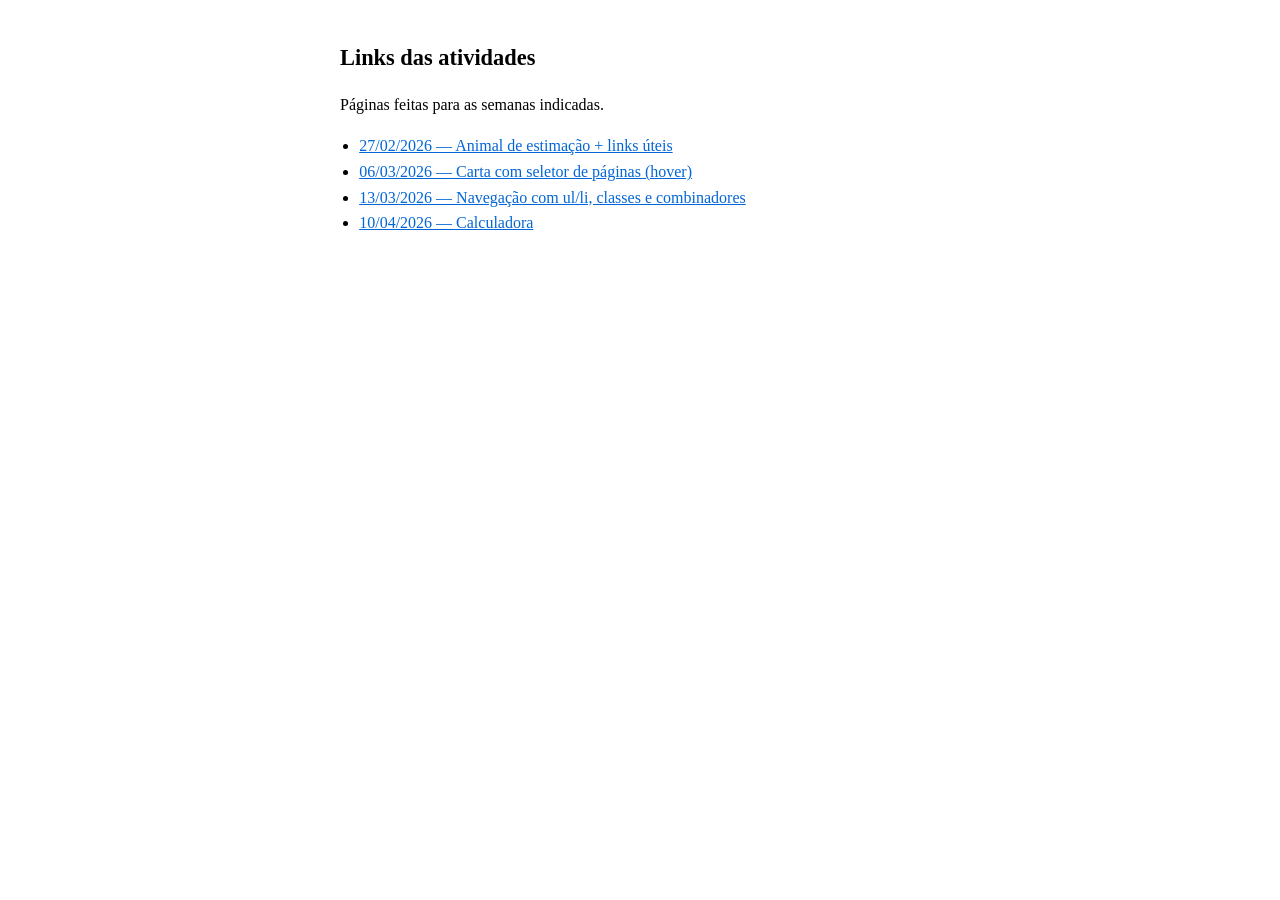
<file: index.html>
<!DOCTYPE html>
<html lang="pt-BR">
<head>
  <meta charset="UTF-8">
  <meta name="viewport" content="width=device-width, initial-scale=1.0">
  <title>Atividades - Desenvolvimento Responsivo</title>
  <style>
    body { font-family: Georgia, serif; max-width: 600px; margin: 40px auto; padding: 0 16px; line-height: 1.6; }
    h1 { font-size: 1.4rem; }
    ul { padding-left: 1.2rem; }
    a { color: #0366d6; }
  </style>
</head>
<body>
  <h1>Links das atividades</h1>
  <p>Páginas feitas para as semanas indicadas.</p>
  <ul>
    <li><a href="semana-2702-pet/index.html">27/02/2026 — Animal de estimação + links úteis</a></li>
    <li><a href="semana-0603-carta/index.html">06/03/2026 — Carta com seletor de páginas (hover)</a></li>
    <li><a href="semana-1303-links/index.html">13/03/2026 — Navegação com ul/li, classes e combinadores</a></li>
    <li><a href="semana-1004-calculadora/index.html">10/04/2026 — Calculadora</a></li>
  </ul>
</body>
</html>
</file>
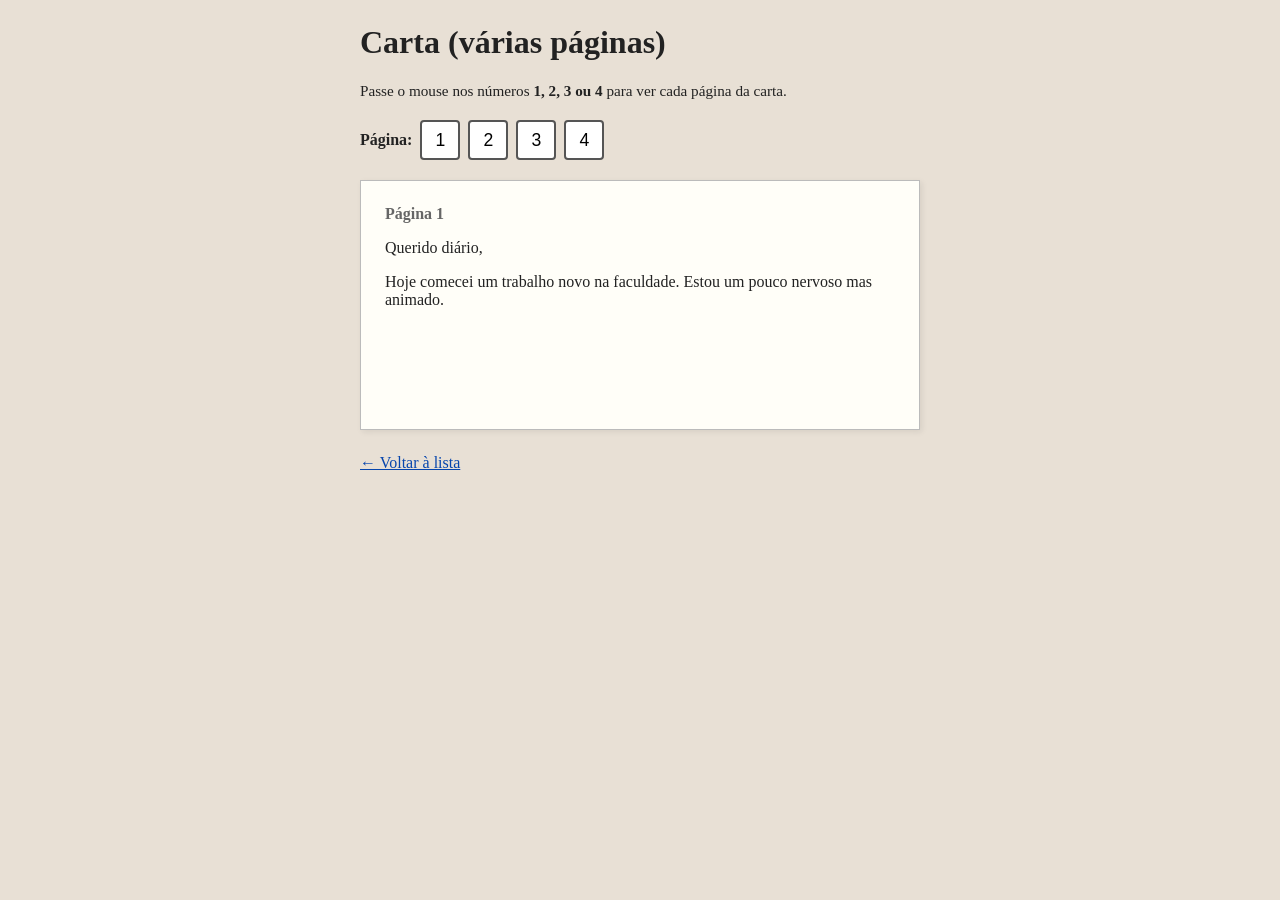
<file: semana-0603-carta/index.html>
<!DOCTYPE html>
<html lang="pt-BR">
<head>
  <meta charset="UTF-8">
  <meta name="viewport" content="width=device-width, initial-scale=1.0">
  <title>Carta — Atividade 06/03</title>
  <link rel="stylesheet" href="estilo.css">
</head>
<body>
  <h1>Carta (várias páginas)</h1>
  <p class="instrucao">Passe o mouse nos números <strong>1, 2, 3 ou 4</strong> para ver cada página da carta.</p>

  <nav class="seletor" aria-label="Seletor de páginas da carta">
    <span class="seletor-label">Página:</span>
    <button type="button" class="pag-btn" data-pag="1">1</button>
    <button type="button" class="pag-btn" data-pag="2">2</button>
    <button type="button" class="pag-btn" data-pag="3">3</button>
    <button type="button" class="pag-btn" data-pag="4">4</button>
  </nav>

  <div class="folhas">
    <article class="folha" id="pag-1">
      <h2>Página 1</h2>
      <p>Querido diário,</p>
      <p>Hoje comecei um trabalho novo na faculdade. Estou um pouco nervoso mas animado.</p>
    </article>
    <article class="folha" id="pag-2" hidden>
      <h2>Página 2</h2>
      <p>A aula foi sobre HTML e CSS. O professor explicou tags e como publicar no GitHub.</p>
    </article>
    <article class="folha" id="pag-3" hidden>
      <h2>Página 3</h2>
      <p>Cheguei em casa tarde. Jantei macarrão e revisei um pouco o que anotei.</p>
    </article>
    <article class="folha" id="pag-4" hidden>
      <h2>Página 4</h2>
      <p>É isso por hoje. Amanhã continuo os exercícios.</p>
      <p>Abraços,<br>eu</p>
    </article>
  </div>

  <p class="volta"><a href="../index.html">← Voltar à lista</a></p>

  <script src="script.js"></script>
</body>
</html>
</file>
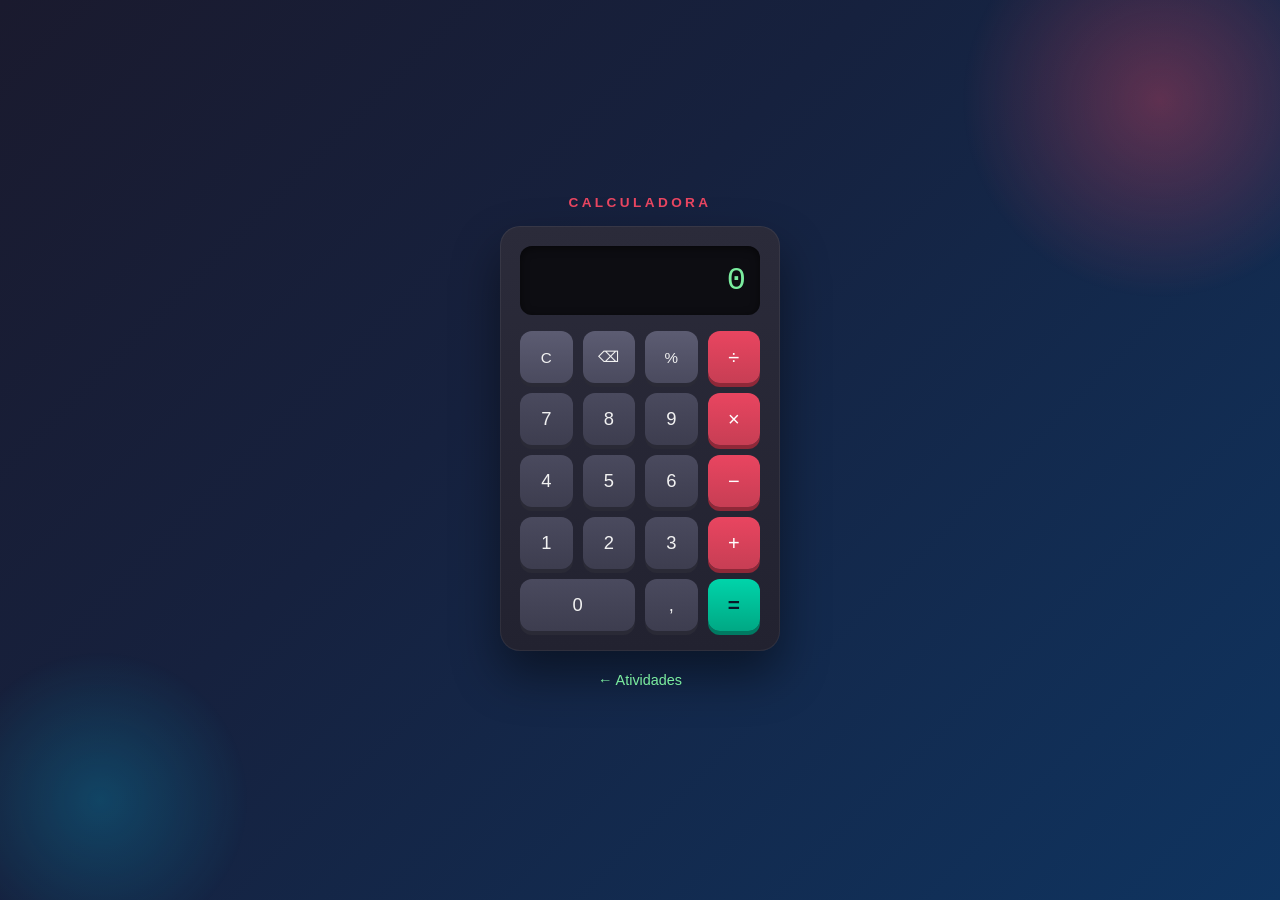
<file: semana-1004-calculadora/index.html>
<!DOCTYPE html>
<html lang="pt-BR">
<head>
  <meta charset="UTF-8">
  <meta name="viewport" content="width=device-width, initial-scale=1.0">
  <title>Calculadora — Atividade 10/04</title>
  <link rel="stylesheet" href="estilo.css">
</head>
<body>
  <div class="fundo"></div>

  <div class="calc-wrap">
    <p class="calc-titulo">Calculadora</p>
    <div class="calc" role="application" aria-label="Calculadora simples">
      <div class="tela" id="tela" aria-live="polite">0</div>
      <div class="teclas">
        <button type="button" class="btn btn-fn" data-ac="clear">C</button>
        <button type="button" class="btn btn-fn" data-ac="back">⌫</button>
        <button type="button" class="btn btn-fn" data-ac="percent">%</button>
        <button type="button" class="btn btn-op" data-op="/">÷</button>

        <button type="button" class="btn" data-num="7">7</button>
        <button type="button" class="btn" data-num="8">8</button>
        <button type="button" class="btn" data-num="9">9</button>
        <button type="button" class="btn btn-op" data-op="*">×</button>

        <button type="button" class="btn" data-num="4">4</button>
        <button type="button" class="btn" data-num="5">5</button>
        <button type="button" class="btn" data-num="6">6</button>
        <button type="button" class="btn btn-op" data-op="-">−</button>

        <button type="button" class="btn" data-num="1">1</button>
        <button type="button" class="btn" data-num="2">2</button>
        <button type="button" class="btn" data-num="3">3</button>
        <button type="button" class="btn btn-op" data-op="+">+</button>

        <button type="button" class="btn btn-zero" data-num="0">0</button>
        <button type="button" class="btn" data-num=".">,</button>
        <button type="button" class="btn btn-igual" data-ac="eq">=</button>
      </div>
    </div>
    <p class="calc-volta"><a href="../index.html">← Atividades</a></p>
  </div>

  <script src="script.js"></script>
</body>
</html>
</file>
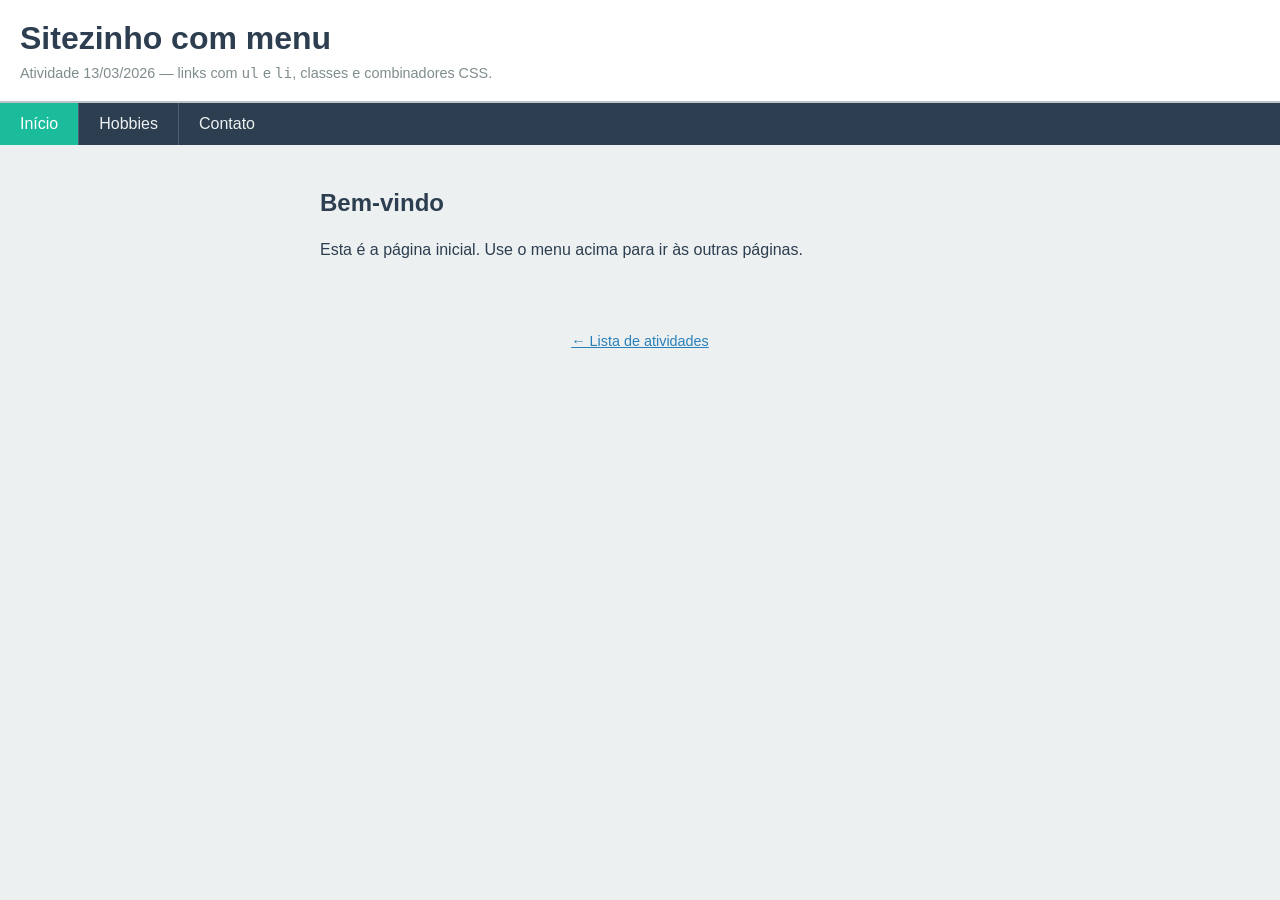
<file: semana-1303-links/index.html>
<!DOCTYPE html>
<html lang="pt-BR">
<head>
  <meta charset="UTF-8">
  <meta name="viewport" content="width=device-width, initial-scale=1.0">
  <title>Início — Atividade 13/03</title>
  <link rel="stylesheet" href="estilo.css">
</head>
<body class="pagina-inicio">
  <header class="topo">
    <h1>Sitezinho com menu</h1>
    <p>Atividade 13/03/2026 — links com <code>ul</code> e <code>li</code>, classes e combinadores CSS.</p>
  </header>

  <nav class="menu-principal" aria-label="Menu principal">
    <ul class="lista-links">
      <li class="item-menu"><a href="index.html" class="link-nav">Início</a></li>
      <li class="item-menu"><a href="hobbies.html" class="link-nav">Hobbies</a></li>
      <li class="item-menu"><a href="contato.html" class="link-nav">Contato</a></li>
    </ul>
  </nav>

  <main class="conteudo">
    <h2>Bem-vindo</h2>
    <p>Esta é a página inicial. Use o menu acima para ir às outras páginas.</p>
  </main>

  <footer class="rodape">
    <p><a href="../index.html" class="link-volta">← Lista de atividades</a></p>
  </footer>
</body>
</html>
</file>
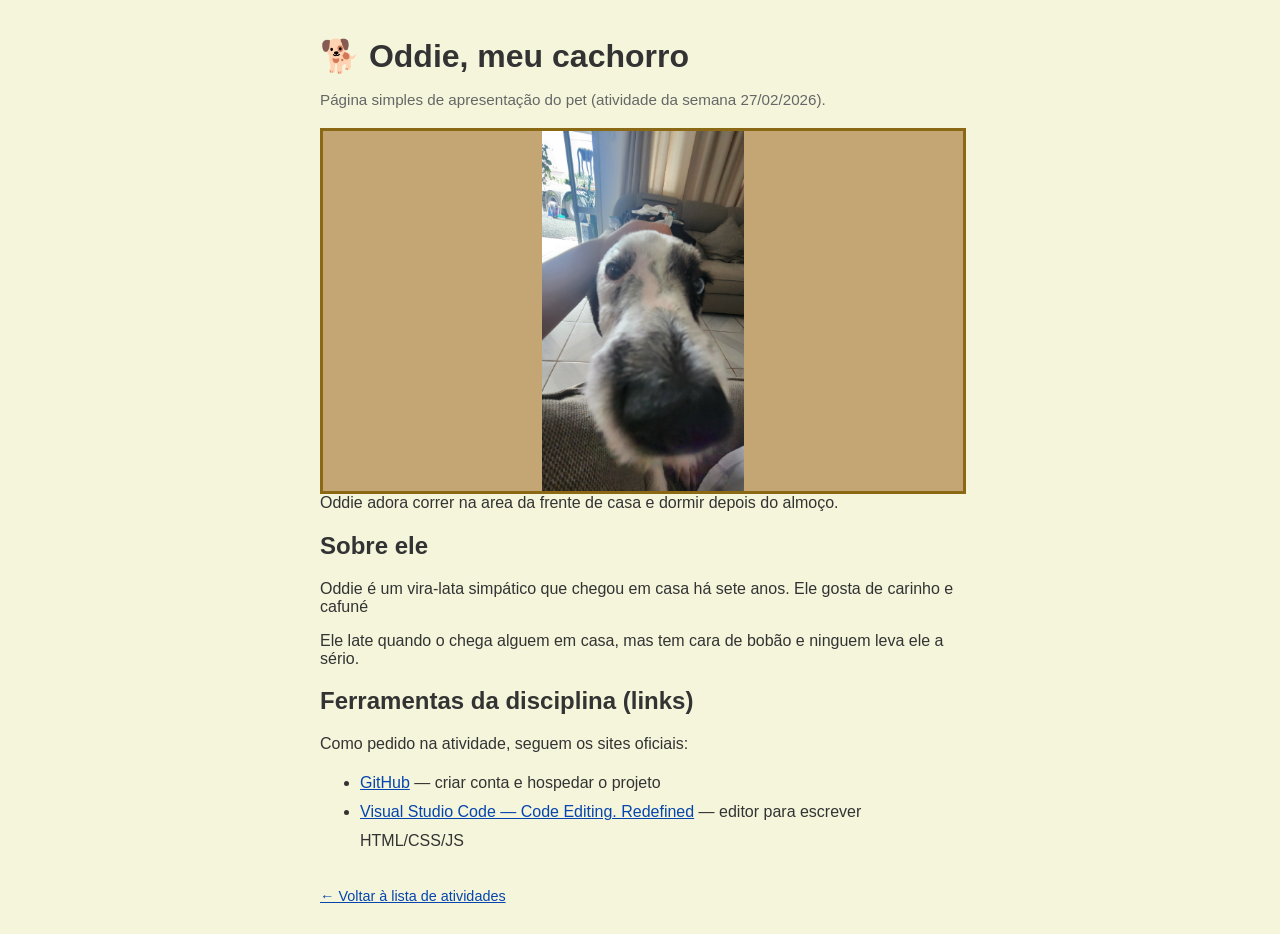
<file: semana-2702-pet/index.html>
<!DOCTYPE html>
<html lang="pt-BR">
<head>
  <meta charset="UTF-8">
  <meta name="viewport" content="width=device-width, initial-scale=1.0">
  <title>Meu bichinho — Atividade 27/02</title>
  <link rel="stylesheet" href="estilo.css">
</head>
<body>
  <header>
    <h1>🐕 Oddie, meu cachorro</h1>
    <p class="sub">Página simples de apresentação do pet (atividade da semana 27/02/2026).</p>
  </header>

  <main>
    <figure class="foto-pet">
      <div class="foto-placeholder">
        <img src="oddie.JPG" alt="foto do Oddie">
      </div>
      <figcaption>Oddie adora correr na area da frente de casa e dormir depois do almoço.</figcaption>
    </figure>

    <section>
      <h2>Sobre ele</h2>
      <p>Oddie é um vira-lata simpático que chegou em casa há sete anos. Ele gosta de carinho e cafuné</p>
      <p>Ele late quando o chega alguem em casa, mas tem cara de bobão e ninguem leva ele a sério.</p>
    </section>

    <section class="links-uteis">
      <h2>Ferramentas da disciplina (links)</h2>
      <p>Como pedido na atividade, seguem os sites oficiais:</p>
      <ul>
        <li><a href="https://github.com" target="_blank" rel="noopener">GitHub</a> — criar conta e hospedar o projeto</li>
        <li><a href="https://code.visualstudio.com/" target="_blank" rel="noopener">Visual Studio Code — Code Editing. Redefined</a> — editor para escrever HTML/CSS/JS</li>
      </ul>
    </section>
  </main>

  <footer>
    <p><a href="../index.html">← Voltar à lista de atividades</a></p>
  </footer>
</body>
</html>
</file>
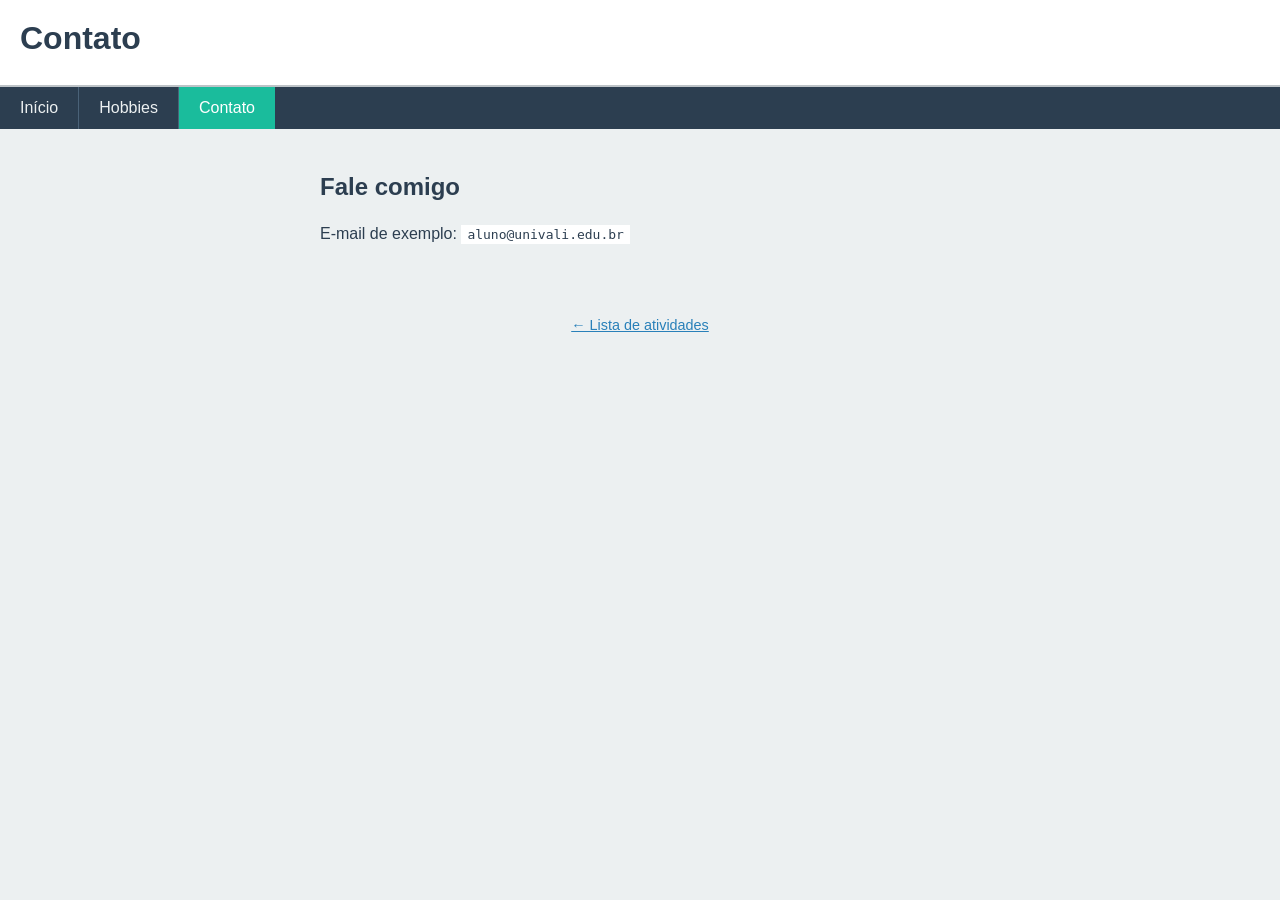
<file: semana-1303-links/contato.html>
<!DOCTYPE html>
<html lang="pt-BR">
<head>
  <meta charset="UTF-8">
  <meta name="viewport" content="width=device-width, initial-scale=1.0">
  <title>Contato — Atividade 13/03</title>
  <link rel="stylesheet" href="estilo.css">
</head>
<body class="pagina-contato">
  <header class="topo">
    <h1>Contato</h1>
  </header>

  <nav class="menu-principal" aria-label="Menu principal">
    <ul class="lista-links">
      <li class="item-menu"><a href="index.html" class="link-nav">Início</a></li>
      <li class="item-menu"><a href="hobbies.html" class="link-nav">Hobbies</a></li>
      <li class="item-menu"><a href="contato.html" class="link-nav">Contato</a></li>
    </ul>
  </nav>

  <main class="conteudo">
    <h2>Fale comigo</h2>
    <p>E-mail de exemplo: <span class="email-fake">aluno@univali.edu.br</span></p>
  </main>

  <footer class="rodape">
    <p><a href="../index.html" class="link-volta">← Lista de atividades</a></p>
  </footer>
</body>
</html>
</file>
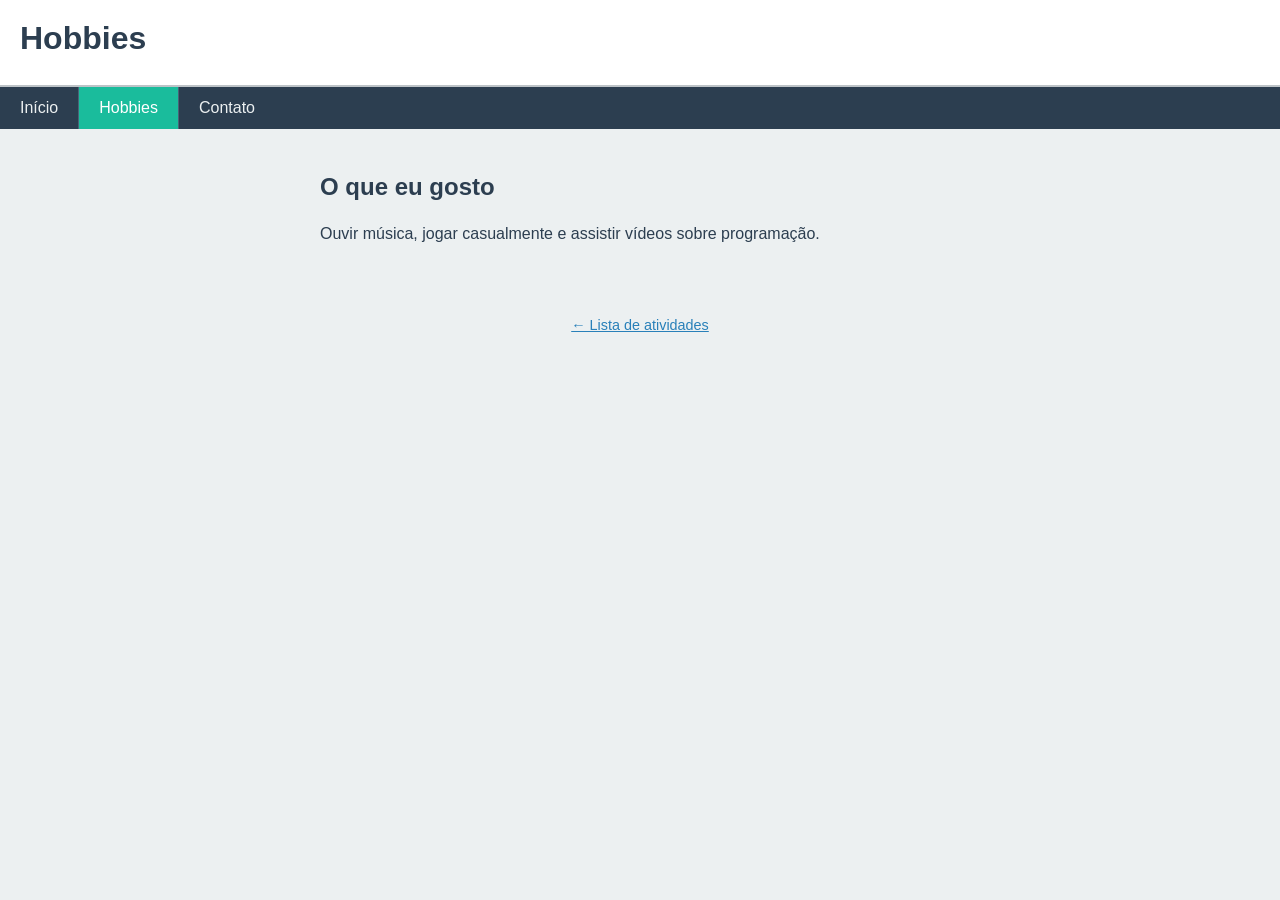
<file: semana-1303-links/hobbies.html>
<!DOCTYPE html>
<html lang="pt-BR">
<head>
  <meta charset="UTF-8">
  <meta name="viewport" content="width=device-width, initial-scale=1.0">
  <title>Hobbies — Atividade 13/03</title>
  <link rel="stylesheet" href="estilo.css">
</head>
<body class="pagina-hobbies">
  <header class="topo">
    <h1>Hobbies</h1>
  </header>

  <nav class="menu-principal" aria-label="Menu principal">
    <ul class="lista-links">
      <li class="item-menu"><a href="index.html" class="link-nav">Início</a></li>
      <li class="item-menu"><a href="hobbies.html" class="link-nav">Hobbies</a></li>
      <li class="item-menu"><a href="contato.html" class="link-nav">Contato</a></li>
    </ul>
  </nav>

  <main class="conteudo">
    <h2>O que eu gosto</h2>
    <p>Ouvir música, jogar casualmente e assistir vídeos sobre programação.</p>
  </main>

  <footer class="rodape">
    <p><a href="../index.html" class="link-volta">← Lista de atividades</a></p>
  </footer>
</body>
</html>
</file>
<file: semana-0603-carta/estilo.css>
body {
  font-family: "Times New Roman", Times, serif;
  max-width: 560px;
  margin: 24px auto;
  padding: 0 16px;
  background: #e8e0d5;
  color: #222;
}

.instrucao {
  font-size: 0.95rem;
}

/* seletor estilo “botões de página” com hover */
.seletor {
  display: flex;
  align-items: center;
  gap: 8px;
  margin: 20px 0;
  flex-wrap: wrap;
}

.seletor-label {
  font-weight: bold;
}

.pag-btn {
  width: 40px;
  height: 40px;
  border: 2px solid #555;
  background: #fff;
  font-size: 1.1rem;
  cursor: default;
  border-radius: 4px;
  transition: transform 0.15s, background 0.15s, box-shadow 0.15s;
}

.pag-btn:hover {
  background: #ffd966;
  transform: scale(1.12);
  box-shadow: 0 4px 8px rgba(0, 0, 0, 0.2);
}

.folhas {
  background: #fffef8;
  border: 1px solid #bbb;
  padding: 24px;
  min-height: 200px;
  box-shadow: 2px 2px 6px rgba(0, 0, 0, 0.08);
}

.folha h2 {
  font-size: 1rem;
  color: #666;
  margin-top: 0;
}

.volta {
  margin-top: 24px;
}

a {
  color: #0645ad;
}
</file>
<file: semana-1004-calculadora/estilo.css>
* {
  box-sizing: border-box;
}

body {
  margin: 0;
  min-height: 100vh;
  font-family: "Segoe UI", Tahoma, sans-serif;
  display: flex;
  align-items: center;
  justify-content: center;
  position: relative;
  overflow-x: hidden;
}

.fundo {
  position: fixed;
  inset: 0;
  background: linear-gradient(135deg, #1a1a2e 0%, #16213e 40%, #0f3460 100%);
  z-index: 0;
}

.fundo::after {
  content: "";
  position: absolute;
  width: 400px;
  height: 400px;
  border-radius: 50%;
  background: radial-gradient(circle, rgba(233, 69, 96, 0.35) 0%, transparent 70%);
  top: -100px;
  right: -80px;
  pointer-events: none;
}

.fundo::before {
  content: "";
  position: absolute;
  width: 300px;
  height: 300px;
  border-radius: 50%;
  background: radial-gradient(circle, rgba(0, 212, 255, 0.2) 0%, transparent 70%);
  bottom: -50px;
  left: -50px;
  pointer-events: none;
}

.calc-wrap {
  position: relative;
  z-index: 1;
  text-align: center;
  padding: 24px;
}

.calc-titulo {
  color: #e94560;
  font-size: 0.85rem;
  letter-spacing: 0.25em;
  text-transform: uppercase;
  margin: 0 0 16px 0;
  font-weight: 600;
}

.calc {
  width: 280px;
  margin: 0 auto;
  background: linear-gradient(180deg, #2b2b3a 0%, #222230 100%);
  border-radius: 20px;
  padding: 20px;
  box-shadow:
    0 24px 48px rgba(0, 0, 0, 0.45),
    0 0 0 1px rgba(255, 255, 255, 0.06) inset;
}

.tela {
  background: #0d0d12;
  color: #7bed9f;
  font-size: 2rem;
  padding: 16px 14px;
  border-radius: 12px;
  text-align: right;
  font-variant-numeric: tabular-nums;
  min-height: 64px;
  display: flex;
  align-items: center;
  justify-content: flex-end;
  margin-bottom: 16px;
  font-family: Consolas, "Courier New", monospace;
  box-shadow: inset 0 2px 8px rgba(0, 0, 0, 0.5);
  word-break: break-all;
}

.teclas {
  display: grid;
  grid-template-columns: repeat(4, 1fr);
  gap: 10px;
}

.btn {
  border: none;
  border-radius: 12px;
  height: 52px;
  font-size: 1.15rem;
  cursor: pointer;
  background: linear-gradient(180deg, #4a4a5e 0%, #3d3d4f 100%);
  color: #f1f1f1;
  box-shadow: 0 4px 0 #2a2a36;
  transition: transform 0.08s, box-shadow 0.08s, filter 0.15s;
}

.btn:hover {
  filter: brightness(1.12);
}

.btn:active {
  transform: translateY(3px);
  box-shadow: 0 1px 0 #2a2a36;
}

.btn-fn {
  background: linear-gradient(180deg, #5c5c72 0%, #4a4a5e 100%);
  font-size: 0.95rem;
}

.btn-op {
  background: linear-gradient(180deg, #e94560 0%, #c73e54 100%);
  color: #fff;
  font-size: 1.25rem;
  box-shadow: 0 4px 0 #8f2838;
}

.btn-op:active {
  box-shadow: 0 1px 0 #8f2838;
}

.btn-igual {
  background: linear-gradient(180deg, #00d4aa 0%, #00a884 100%);
  color: #0a1628;
  font-weight: bold;
  font-size: 1.3rem;
  box-shadow: 0 4px 0 #007a62;
}

.btn-igual:active {
  box-shadow: 0 1px 0 #007a62;
}

.btn-zero {
  grid-column: span 2;
}

.calc-volta {
  margin-top: 20px;
}

.calc-volta a {
  color: #7bed9f;
  text-decoration: none;
  font-size: 0.9rem;
}

.calc-volta a:hover {
  text-decoration: underline;
}
</file>
<file: semana-1303-links/estilo.css>
/* combinador descendente: .menu-principal .lista-links */
.menu-principal .lista-links {
  list-style: none;
  margin: 0;
  padding: 0;
  display: flex;
  gap: 0;
  background: #2c3e50;
}

/* filho direto: ul > li */
.lista-links > .item-menu {
  margin: 0;
}

/* irmão adjacente: primeiro li + os seguintes recebem borda à esquerda */
.lista-links > .item-menu + .item-menu {
  border-left: 1px solid #4a6278;
}

/* link dentro do item do menu */
.item-menu .link-nav {
  display: block;
  padding: 12px 20px;
  color: #ecf0f1;
  text-decoration: none;
  font-family: Arial, sans-serif;
}

/* pseudo-classe + descendente */
.item-menu .link-nav:hover {
  background: #34495e;
}

/* página atual: body.pagina-inicio + main (combinador irmão geral ~ não serve aqui)
   uso de body com classe + nav depois do header: header.topo ~ .menu-principal */
.pagina-inicio .lista-links > .item-menu:first-child .link-nav {
  background: #1abc9c;
  color: #fff;
}

.pagina-hobbies .lista-links > .item-menu:nth-child(2) .link-nav {
  background: #1abc9c;
  color: #fff;
}

.pagina-contato .lista-links > .item-menu:nth-child(3) .link-nav {
  background: #1abc9c;
  color: #fff;
}

body {
  margin: 0;
  font-family: Arial, sans-serif;
  background: #ecf0f1;
  color: #2c3e50;
}

.topo {
  padding: 20px;
  background: #fff;
  border-bottom: 2px solid #bdc3c7;
}

.topo h1 {
  margin: 0 0 8px 0;
}

/* combinador irmão adjacente: h1 logo após algo - aqui .topo p que vem depois do h1 */
.topo h1 + p {
  margin: 0;
  font-size: 0.9rem;
  color: #7f8c8d;
}

.conteudo {
  max-width: 640px;
  margin: 0 auto;
  padding: 24px 20px;
}

/* parágrafos dentro de .conteudo que vêm depois do primeiro h2 */
.conteudo h2 ~ p {
  line-height: 1.6;
}

.rodape {
  padding: 16px 20px;
  text-align: center;
  font-size: 0.9rem;
}

.rodape .link-volta {
  color: #2980b9;
}

.email-fake {
  font-family: monospace;
  background: #fff;
  padding: 2px 6px;
}
</file>
<file: semana-2702-pet/estilo.css>
/* estilo bem simples, tipo trabalho de sala */
body {
  font-family: Arial, sans-serif;
  max-width: 640px;
  margin: 0 auto;
  padding: 16px;
  background: #f5f5dc;
  color: #333;
}

header h1 {
  margin-bottom: 0;
}

.sub {
  color: #666;
  font-size: 0.95rem;
}

.foto-pet {
  margin: 20px 0;
}

.foto-placeholder {
  width: 100%;
  max-height: 360px;
  overflow: hidden;
  background: #c4a574;
  display: flex;
  align-items: center;
  justify-content: center;
  border: 3px solid #8b6914;
}

.foto-placeholder img {
  display: block;
  width: 100%;
  max-width: 100%;
  height: auto;
  max-height: 360px;
  object-fit: contain;
}

.links-uteis ul {
  line-height: 1.8;
}

a {
  color: #0645ad;
}

footer {
  margin-top: 32px;
  font-size: 0.9rem;
}
</file>
